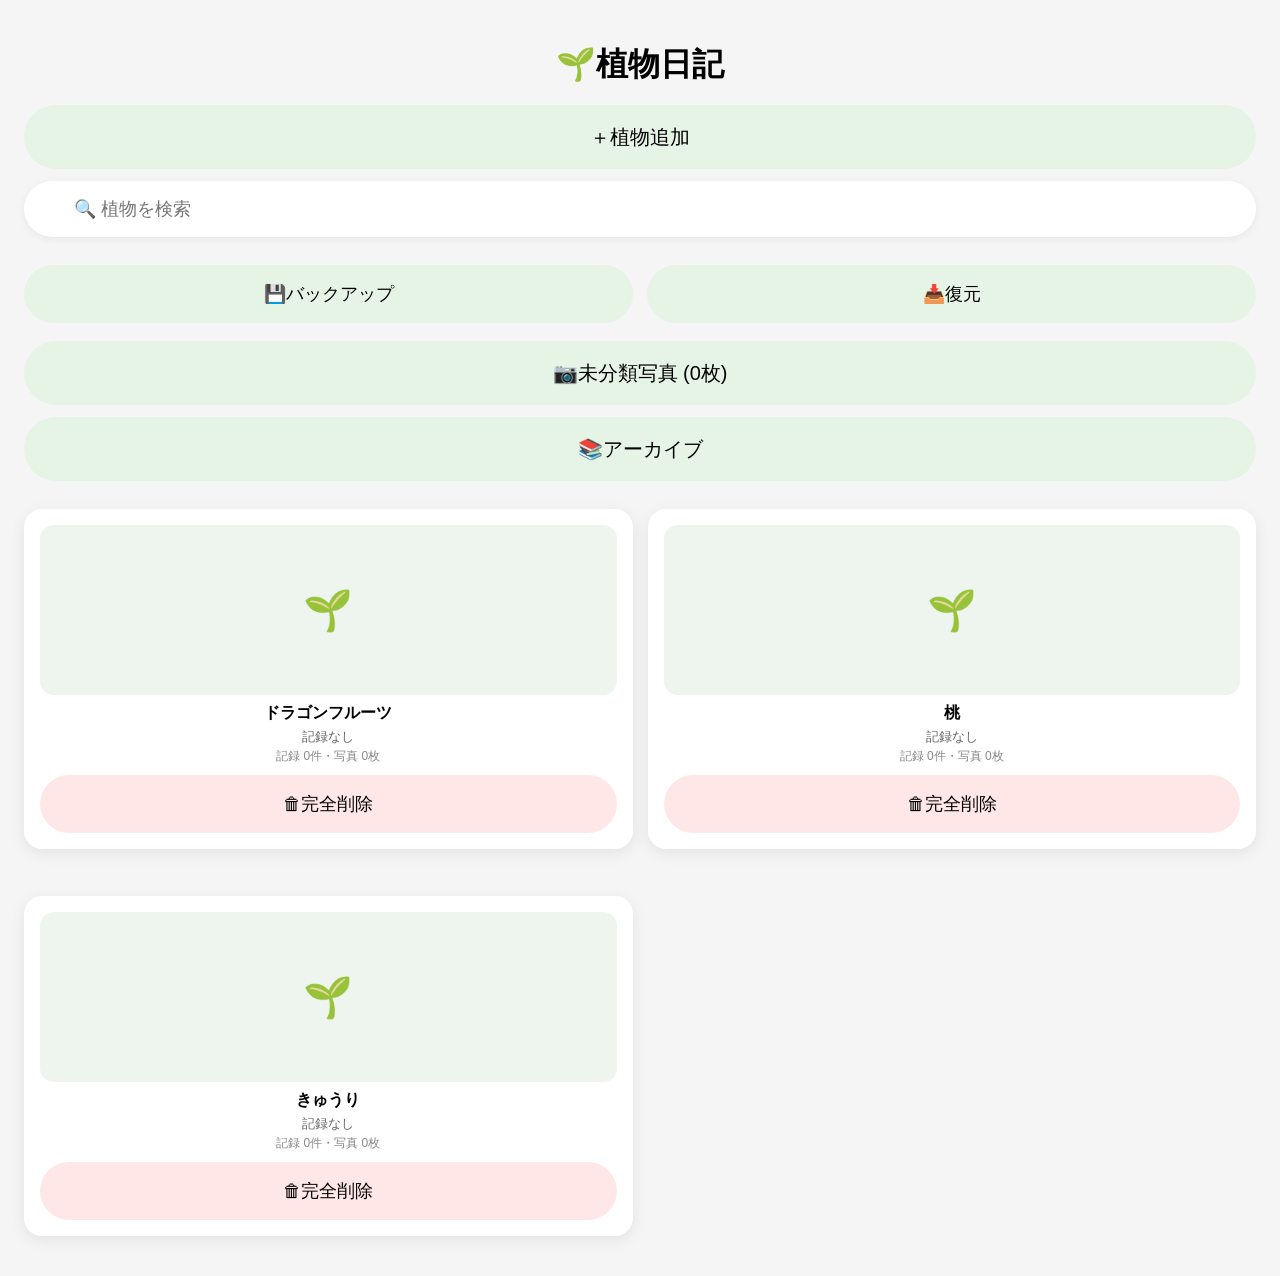
<file: index.html>
<!DOCTYPE html>
<html lang="ja">
<head>
    <meta charset="UTF-8">
    <meta name="viewport" content="width=device-width, initial-scale=1.0">
    <title>植物日記</title>
    <link rel="stylesheet" href="style.css?v=13">
</head>
<body>

    <h1>🌱植物日記</h1>

    <button id="addPlantBtn" class="main-add-btn">
        ＋植物追加
    </button>

    <div class="search-wrapper">
        <input
            id="plantSearchInput"
            class="plant-search"
            type="search"
            placeholder="🔍 植物を検索"
        />
    </div>

    <div class="backup-actions">
        <button id="exportBackupBtn">💾バックアップ</button>
        <button id="importBackupBtn">📥復元</button>
    </div>

<a href="unclassified.html" class="archive-link">
    <button id="unclassifiedBtn">
        📷未分類写真
    </button>
</a>

    <a href="archive.html" class="archive-link">
        <button>
            📚アーカイブ
        </button>
    </a>

    <div id="plants"></div>

    <script src="app.js?v=5"></script>

</body>
</html>
</file>
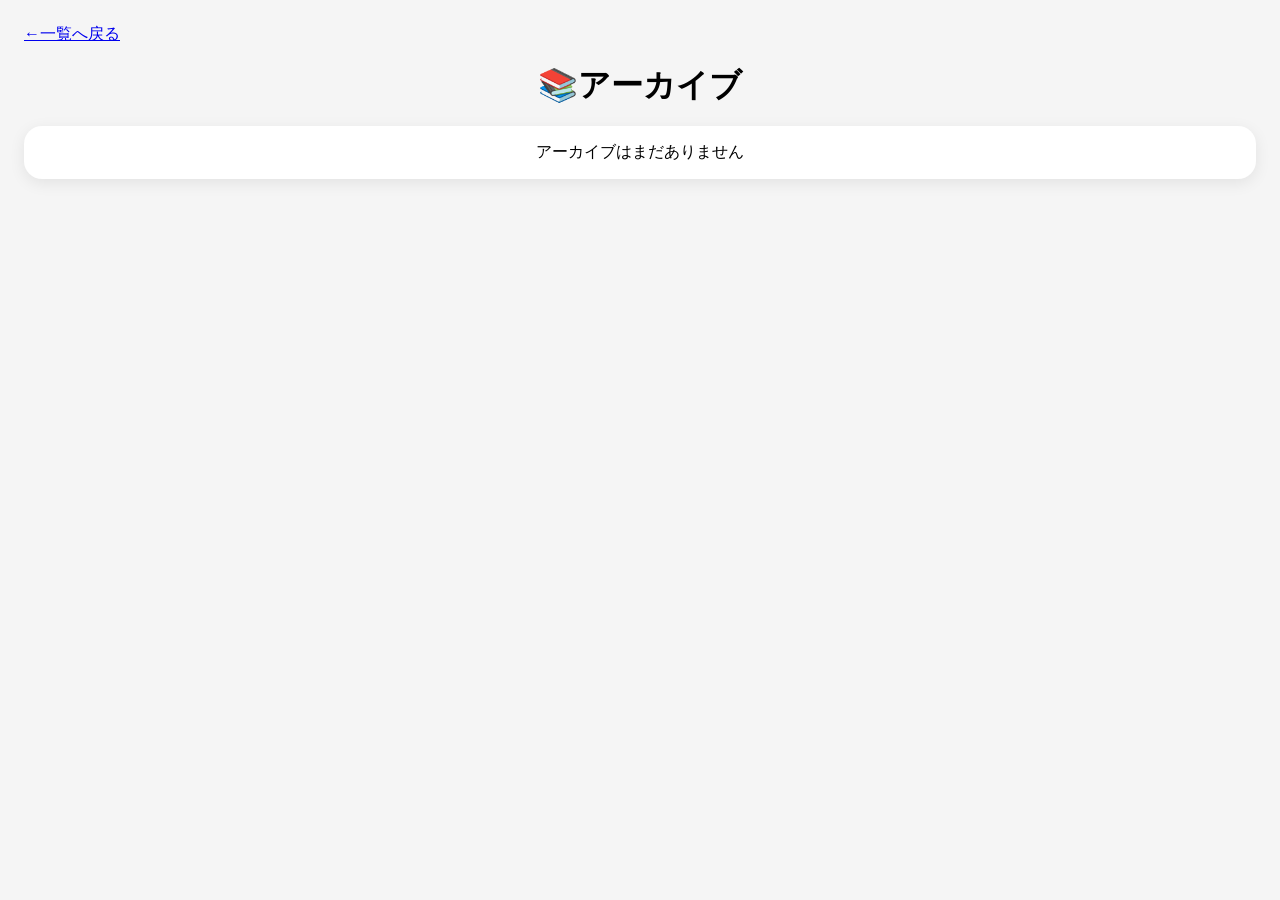
<file: archive-year.html>
<!DOCTYPE html>
<html lang="ja">
<head>
    <meta charset="UTF-8">
    <meta name="viewport" content="width=device-width, initial-scale=1.0">
    <title>アーカイブ年別</title>
    <link rel="stylesheet" href="style.css?v=13>
</head>
<body>

<a href="archive.html">←アーカイブへ戻る</a>

<h1 id="yearTitle"></h1>

<div id="plants"></div>

<script>
const params = new URLSearchParams(window.location.search);
const year = Number(params.get("year"));

if (!year) {
    window.location.href = "archive.html";
}

document.getElementById("yearTitle").textContent = year + "年";

const plantsContainer = document.getElementById("plants");
let plants = JSON.parse(localStorage.getItem("plants")) || [];

const DB_NAME = "plantPhotoDB";
const DB_VERSION = 1;
const PHOTO_STORE = "photos";

function openPhotoDB() {
    return new Promise((resolve, reject) => {
        const request = indexedDB.open(DB_NAME, DB_VERSION);

        request.onupgradeneeded = () => {
            const db = request.result;

            if (!db.objectStoreNames.contains(PHOTO_STORE)) {
                db.createObjectStore(PHOTO_STORE, {
                    keyPath: "id"
                });
            }
        };

        request.onsuccess = () => {
            resolve(request.result);
        };

        request.onerror = () => {
            reject(request.error);
        };
    });
}

async function getPhotoFromDB(id) {
    const db = await openPhotoDB();

    return new Promise((resolve, reject) => {
        const transaction = db.transaction(PHOTO_STORE, "readonly");
        const store = transaction.objectStore(PHOTO_STORE);
        const request = store.get(id);

        request.onsuccess = () => {
            resolve(request.result ? request.result.src : "");
        };

        request.onerror = () => {
            reject(request.error);
        };
    });
}

async function deletePhotoFromDB(id) {
    const db = await openPhotoDB();

    return new Promise((resolve, reject) => {
        const transaction = db.transaction(PHOTO_STORE, "readwrite");
        const store = transaction.objectStore(PHOTO_STORE);

        store.delete(id);

        transaction.oncomplete = () => resolve();
        transaction.onerror = () => reject(transaction.error);
    });
}

function getPhotoSrc(photo) {
    if (typeof photo === "string") {
        return photo;
    }

    if (photo.src) {
        return photo.src;
    }

    return "";
}

async function getLatestPhotoAndDate(plant) {
    const records =
        JSON.parse(localStorage.getItem("records_" + plant.name)) || [];

    const sortedRecordsByDate = [...records].sort((a, b) => {
        return new Date(b.date) - new Date(a.date);
    });

    let latestPhoto = null;

    for (const record of sortedRecordsByDate) {
        if (record.photos && record.photos.length > 0) {
            const lastPhoto = record.photos[record.photos.length - 1];

            latestPhoto = getPhotoSrc(lastPhoto);

            if (!latestPhoto && lastPhoto.id) {
                latestPhoto = await getPhotoFromDB(lastPhoto.id);
            }

            break;
        }
    }

    const latestDate =
        sortedRecordsByDate.length > 0
            ? sortedRecordsByDate[0].date
            : "記録なし";

    return {
        latestPhoto,
        latestDate
    };
}

async function renderArchivedPlants() {
    const archivedPlants = plants.filter(plant => {
        const plantYear = new Date(plant.startDate).getFullYear();
        return plant.archived && plantYear === year;
    });

    plantsContainer.innerHTML = "";

    if (archivedPlants.length === 0) {
        plantsContainer.innerHTML =
            "<div class='plant-card'>この年のアーカイブはありません</div>";
        return;
    }

    for (const plant of archivedPlants) {
        const card = document.createElement("div");
        card.className = "plant-card";

        const { latestPhoto, latestDate } =
            await getLatestPhotoAndDate(plant);

        let displayPhoto = "";

if (plant.coverPhotoId) {
    displayPhoto = await getPhotoFromDB(plant.coverPhotoId);
}

if (!displayPhoto && plant.coverPhoto) {
    displayPhoto = plant.coverPhoto;
}

if (!displayPhoto) {
    displayPhoto = latestPhoto;
}

        card.innerHTML = `
            ${
                displayPhoto
                    ? `<img src="${displayPhoto}" class="plant-thumb">`
                    : `<div class="plant-thumb placeholder">🌱</div>`
            }
            <div class="plant-name">${plant.name}</div>
            <div class="plant-updated">${latestDate}</div>
            <button class="deletePlantBtn">🗑完全削除</button>
        `;

        card.style.cursor = "pointer";

        card.querySelector(".deletePlantBtn").addEventListener(
            "click",
            async (event) => {
                event.stopPropagation();

                if (
                    !confirm(
                        plant.name +
                        " を完全削除しますか？\n写真も記録も全部消えます。"
                    )
                ) {
                    return;
                }

                const records =
                    JSON.parse(
                        localStorage.getItem(
                            "records_" + plant.name
                        )
                    ) || [];

                for (const record of records) {
                    if (!record.photos) continue;

                    for (const photo of record.photos) {
                        if (photo.id) {
                            await deletePhotoFromDB(photo.id);
                        }
                    }
                }

                localStorage.removeItem(
                    "records_" + plant.name
                );

                plants = plants.filter(
                    p => p.name !== plant.name
                );

                localStorage.setItem(
                    "plants",
                    JSON.stringify(plants)
                );

                alert("完全削除しました");

                renderArchivedPlants();
            }
        );

        card.addEventListener("click", () => {
            window.location.href =
                "plant.html?name=" +
                encodeURIComponent(plant.name);
        });

        plantsContainer.appendChild(card);
    }
}

renderArchivedPlants();

</script>

</body>
</html>
</file>
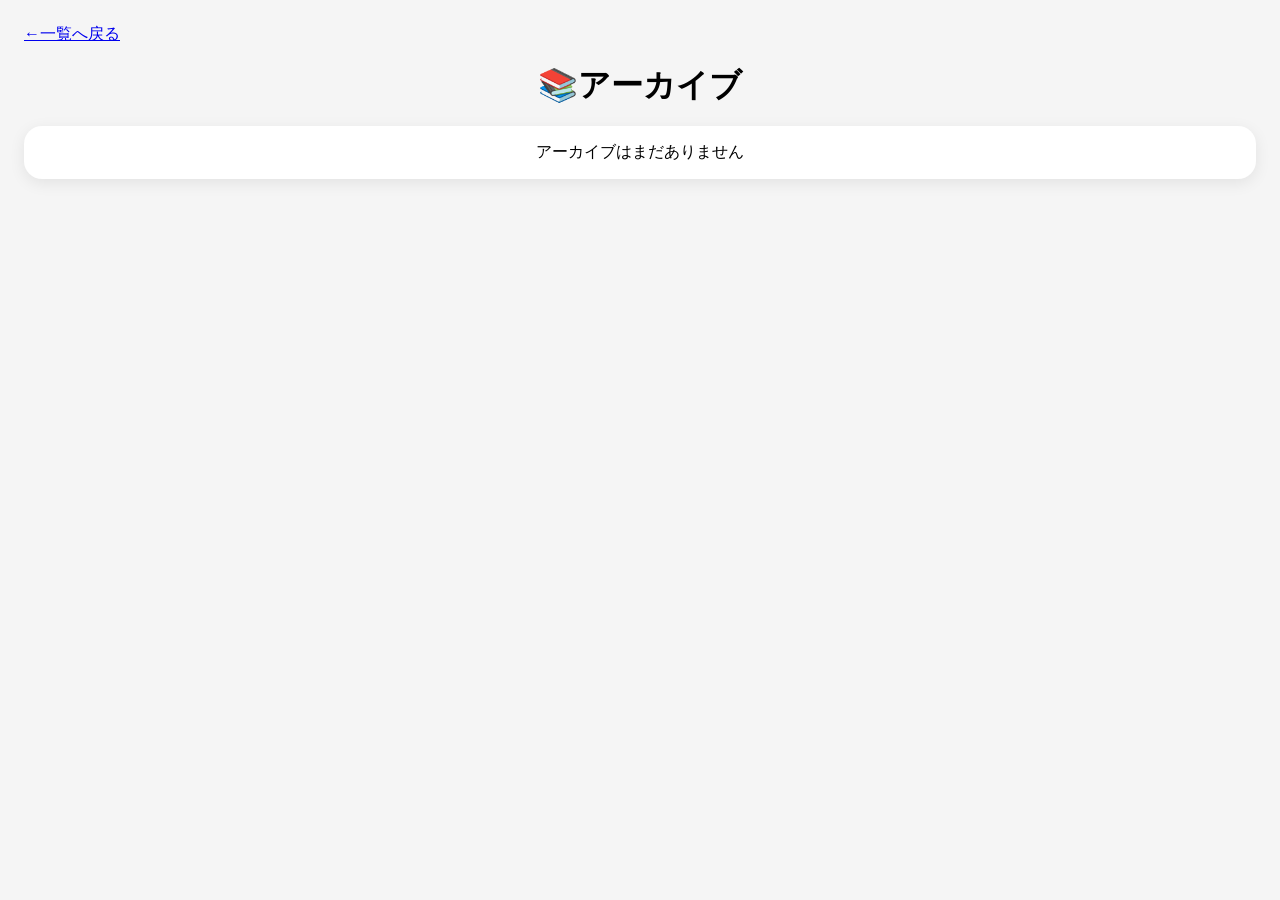
<file: archive.html>
<!DOCTYPE html>
<html lang="ja">
<head>
    <meta charset="UTF-8">
    <meta name="viewport" content="width=device-width, initial-scale=1.0">
    <title>アーカイブ</title>
    <link rel="stylesheet" href="style.css?v=13">
</head>
<body>

<a href="index.html">←一覧へ戻る</a>

<h1>📚アーカイブ</h1>

<div id="archiveYears"></div>

<script>
const archiveYears = document.getElementById("archiveYears");

const plants = JSON.parse(localStorage.getItem("plants")) || [];

const archivedPlants = plants.filter(plant => plant.archived);

const years = [
    ...new Set(
        archivedPlants.map(plant => {
            const date = new Date(plant.startDate);
            return date.getFullYear();
        })
    )
].sort((a, b) => b - a);

if (years.length === 0) {
    archiveYears.innerHTML =
        "<div class='plant-card'>アーカイブはまだありません</div>";
} else {
    years.forEach(year => {
        const card = document.createElement("div");
        card.className = "plant-card";
        card.textContent = year + "年";
        card.style.cursor = "pointer";

        card.addEventListener("click", () => {
            window.location.href =
                "archive-year.html?year=" + year;
        });

        archiveYears.appendChild(card);
    });
}
</script>

</body>
</html>
</file>
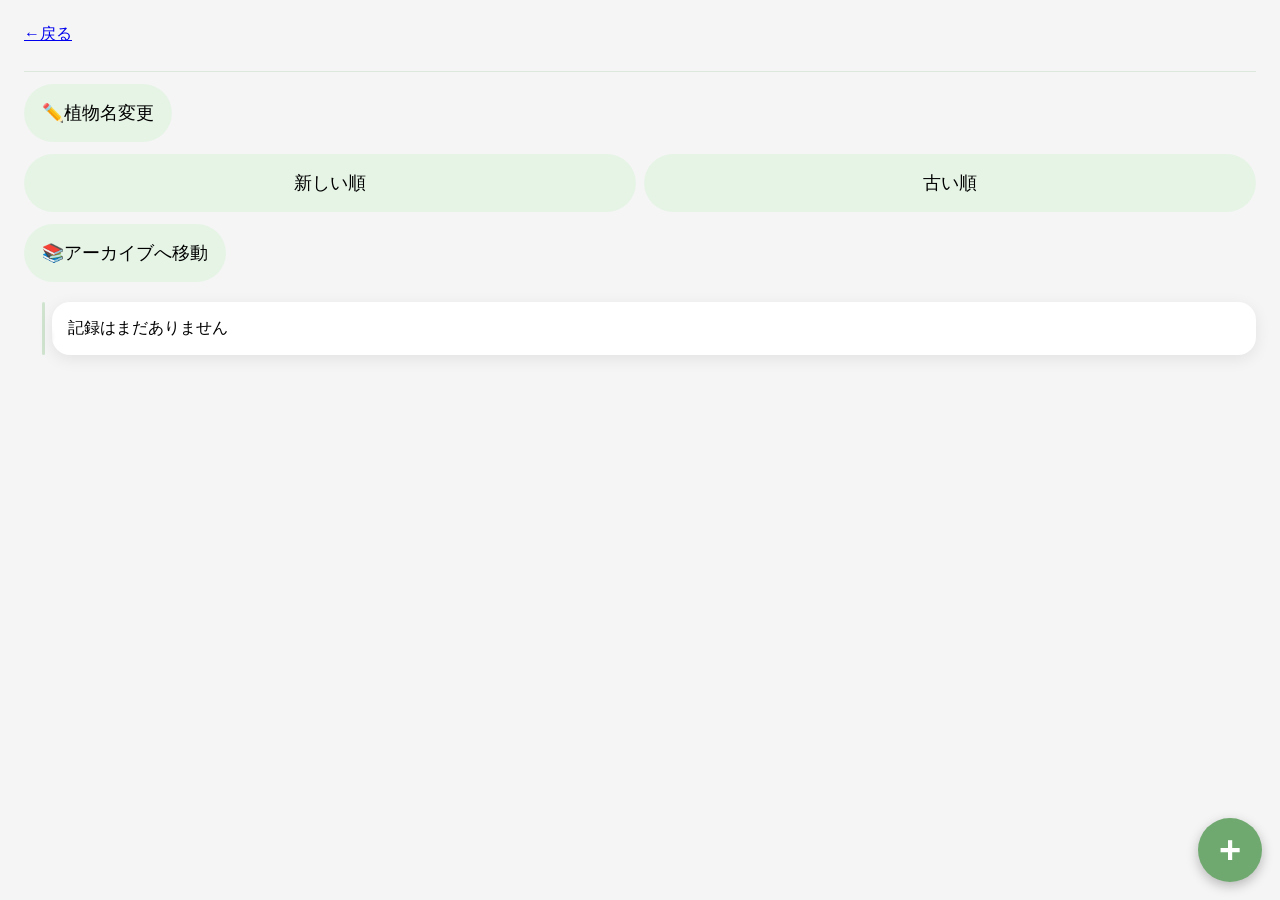
<file: plant.html>
<!DOCTYPE html>
<html lang="ja">
<head>
    <meta charset="UTF-8">
    <meta name="viewport" content="width=device-width, initial-scale=1.0">
    <title>植物ページ</title>
    <link rel="stylesheet" href="style.css?v=15">
</head>
<body>

<a href="javascript:history.back()">←戻る</a>

<h1 id="plantName"></h1>

<button id="renamePlantBtn">
    ✏️植物名変更
</button>

<button id="addRecordBtn">＋記録追加</button>

<div class="sort-box">
    <button id="newestBtn">新しい順</button>
    <button id="oldestBtn">古い順</button>
</div>

<button id="archivePlantBtn">📚アーカイブへ移動</button>

<button id="restorePlantBtn">
    🌱育成中へ戻す
</button>

<div id="records"></div>

<div id="photoModal" class="photo-modal">
    <div class="photo-modal-content">
        <button id="closeModalBtn" class="modal-close-btn">×</button>

        <img id="modalImage">

        <div class="modal-action-row">
            <button id="setCoverBtn">⭐ 表紙に設定</button>
            <button id="deletePhotoBtn">🗑 削除</button>
            <button id="moveToUnclassifiedBtn">↩ 未分類へ</button>
        </div>
    </div>
</div>


<script>
const params = new URLSearchParams(window.location.search);
const plantName = params.get("name");

document.getElementById("plantName").textContent = plantName;

const recordsContainer = document.getElementById("records");
const addRecordBtn = document.getElementById("addRecordBtn");
const archivePlantBtn = document.getElementById("archivePlantBtn");
const restorePlantBtn = document.getElementById("restorePlantBtn");
const newestBtn = document.getElementById("newestBtn");
const oldestBtn = document.getElementById("oldestBtn");
const photoModal = document.getElementById("photoModal");
const modalImage = document.getElementById("modalImage");
const closeModalBtn = document.getElementById("closeModalBtn");
const deletePhotoBtn = document.getElementById("deletePhotoBtn");

const moveToUnclassifiedBtn =
    document.getElementById("moveToUnclassifiedBtn");

const setCoverBtn =
    document.getElementById(
        "setCoverBtn"
    );

const renamePlantBtn =
    document.getElementById(
        "renamePlantBtn"
    );

let currentRecordIndex = null;
let currentPhotoIndex = null;

let sortOrder =
    localStorage.getItem("sortOrder_" + plantName) || "newest";

const plants =
    JSON.parse(
        localStorage.getItem("plants")
    ) || [];

const currentPlant =
    plants.find(
        plant =>
            plant.name === plantName
    );

if(currentPlant?.archived){

    archivePlantBtn.style.display =
        "none";

}else{

    restorePlantBtn.style.display =
        "none";

}

function getStorageKey() {
    return "records_" + plantName;
}

function loadRecords() {
    return JSON.parse(localStorage.getItem(getStorageKey())) || [];
}

function saveRecords(records) {
    localStorage.setItem(getStorageKey(), JSON.stringify(records));
}

function getPhotoSrc(photo) {
    if (typeof photo === "string") {
        return photo;
    }

    if (photo.src) {
        return photo.src;
    }

    return "";
}

function getPhotoDate(photo, fallbackDate) {
    return typeof photo === "string" ? fallbackDate : photo.date || fallbackDate;
}

const DB_NAME = "plantPhotoDB";
const DB_VERSION = 1;
const PHOTO_STORE = "photos";

function openPhotoDB() {
    return new Promise((resolve, reject) => {
        const request = indexedDB.open(DB_NAME, DB_VERSION);

        request.onupgradeneeded = () => {
            const db = request.result;

            if (!db.objectStoreNames.contains(PHOTO_STORE)) {
                db.createObjectStore(PHOTO_STORE, {
                    keyPath: "id"
                });
            }
        };

        request.onsuccess = () => {
            resolve(request.result);
        };

        request.onerror = () => {
            reject(request.error);
        };
    });
}

async function savePhotoToDB(src) {
    const db = await openPhotoDB();

    const photo = {
        id: Date.now().toString() + Math.random().toString(16).slice(2),
        src: src
    };

    return new Promise((resolve, reject) => {
        const transaction = db.transaction(PHOTO_STORE, "readwrite");
        const store = transaction.objectStore(PHOTO_STORE);

        store.add(photo);

        transaction.oncomplete = () => {
            resolve(photo.id);
        };

        transaction.onerror = () => {
            reject(transaction.error);
        };
    });
}

async function getPhotoFromDB(id) {
    const db = await openPhotoDB();

    return new Promise((resolve, reject) => {
        const transaction = db.transaction(PHOTO_STORE, "readonly");
        const store = transaction.objectStore(PHOTO_STORE);
        const request = store.get(id);

        request.onsuccess = () => {
            resolve(request.result ? request.result.src : "");
        };

        request.onerror = () => {
            reject(request.error);
        };
    });
}

async function deletePhotoFromDB(id) {
    const db = await openPhotoDB();

    return new Promise((resolve, reject) => {
        const transaction = db.transaction(PHOTO_STORE, "readwrite");
        const store = transaction.objectStore(PHOTO_STORE);

        store.delete(id);

        transaction.oncomplete = () => {
            resolve();
        };

        transaction.onerror = () => {
            reject(transaction.error);
        };
    });
}

function compressImage(file, maxWidth = 700, quality = 0.45) {
    return new Promise((resolve) => {
        const reader = new FileReader();

        reader.onload = () => {
            const img = new Image();

            img.onload = () => {
                const canvas = document.createElement("canvas");

                let width = img.width;
                let height = img.height;

                if (width > maxWidth) {
                    height = Math.round(height * maxWidth / width);
                    width = maxWidth;
                }

                canvas.width = width;
                canvas.height = height;

                const ctx = canvas.getContext("2d");

                ctx.drawImage(img, 0, 0, width, height);

                const compressedDataUrl =
                    canvas.toDataURL("image/jpeg", quality);

                resolve(compressedDataUrl);
            };

            img.src = reader.result;
        };

        reader.readAsDataURL(file);
    });
}

function renderRecords() {

    const records = loadRecords();
    const oldestDate = [...records]
    .sort((a, b) => new Date(a.date) - new Date(b.date))[0]?.date;

const displayRecords = [...records].sort((a, b) => {

    const dateA = new Date(a.date);
    const dateB = new Date(b.date);

    if (sortOrder === "newest") {
        return dateB - dateA;
    } else {
        return dateA - dateB;
    }

});

    recordsContainer.innerHTML = "";

    if (records.length === 0) {
        recordsContainer.innerHTML =
            "<div class='plant-card'>記録はまだありません</div>";
        return;
    }

   displayRecords.forEach((record) => {
   const growDay = oldestDate
       ? Math.floor(
           (new Date(record.date) - new Date(oldestDate))
           / (1000 * 60 * 60 * 24)
         ) + 1
       : 1;


    const recordIndex = records.indexOf(record);
        const card = document.createElement("div");
        card.className = "plant-card";

        if (!record.photos) {
            record.photos = record.photo ? [record.photo] : [];
        }

        const imagesHtml = record.photos
            .map((photo, photoIndex) => `
                <img 
                    src="${getPhotoSrc(photo) || 'data:image/svg+xml,%3Csvg xmlns=%22http://www.w3.org/2000/svg%22 width=%22200%22 height=%22150%22%3E%3Crect width=%22200%22 height=%22150%22 fill=%22%23eef5ee%22/%3E%3Ctext x=%2250%25%22 y=%2250%25%22 text-anchor=%22middle%22 dominant-baseline=%22middle%22 font-size=%2220%22%3E🌱%3C/text%3E%3C/svg%3E'}"
data-photo-id="${photo.id || ''}"
                    class="record-photo"
                    data-record-index="${recordIndex}"
                    data-photo-index="${photoIndex}"
                >
            `)
            .join("");

        card.innerHTML = `
    <div class="record-header">
        <div class="record-date">
            ${record.date}
        </div>

        <div class="grow-day">
            ${growDay}日目
        </div>
    </div>
            <br><br>
            <div class="photo-row">
                ${imagesHtml}
            </div>
            <br>
            
            ${record.fertilizer
                ? `<div class="record-info">💩 ${record.fertilizer}</div>`
                : ""}

            ${record.pesticide
                ? `<div class="record-info">🧪 ${record.pesticide}</div>`
                : ""}

<div class="record-memo">
    ${record.memo}
</div>
            <br><br>
            <div class="record-actions">
    <button class="photoBtn">📷追加</button>
    <button class="editBtn">✏️編集</button>
    <button class="deleteBtn">🗑削除</button>
</div>
        `;

        card.querySelectorAll(".record-photo").forEach(img => {
            img.addEventListener("click", () => {
                currentRecordIndex = Number(img.dataset.recordIndex);
                currentPhotoIndex = Number(img.dataset.photoIndex);

                modalImage.src = img.src;
                photoModal.style.display = "flex";
            });
        });

        card.querySelector(".photoBtn").addEventListener("click", () => {
            selectPhotos(recordIndex);
        });

        card.querySelector(".editBtn").addEventListener("click", () => {
    const newDate = prompt("日付を編集してください", record.date);

    if (newDate === null) return;

    const newMemo = prompt("メモを編集してください", record.memo);

    if (newMemo === null) return;

    records[recordIndex].date = newDate;
    records[recordIndex].memo = newMemo;

    saveRecords(records);
    renderRecords();
});

        card.querySelector(".deleteBtn").addEventListener("click", () => {
            if (!confirm("削除しますか？")) return;

            records.splice(recordIndex, 1);
            saveRecords(records);
            renderRecords();
        });

card.querySelectorAll(".record-photo").forEach(async img => {
    const photoId = img.dataset.photoId;

    if (photoId) {
        const src = await getPhotoFromDB(photoId);
        img.src = src;
    }
});

        recordsContainer.appendChild(card);
    });

    saveRecords(records);
}

function selectPhotos(recordIndex) {
    const input = document.createElement("input");
    input.type = "file";
    input.accept = "image/*";
    input.multiple = true;

    input.addEventListener("change", async () => {
        const files = Array.from(input.files);

        if (files.length === 0) return;

        const records = loadRecords();

        if (!records[recordIndex].photos) {
            records[recordIndex].photos = [];
        }

        for (const file of files) {
            const compressedPhoto = await compressImage(file);
            const photoId = await savePhotoToDB(compressedPhoto);

            records[recordIndex].photos.push({
                id: photoId,
                date: records[recordIndex].date
            });
        }

        saveRecords(records);
        renderRecords();

        alert("写真を追加しました！");
    });

    input.click();
}

addRecordBtn.addEventListener("click", () => {
    const memo = prompt("メモを入力してください");
const fertilizer =
    prompt(
        "肥料を入力してください\n例：液肥、有機肥料"
    ) || "";

const pesticide =
    prompt(
        "農薬を入力してください\n例：殺虫"
    ) || "";
    if (memo === null) return;

    const records = loadRecords();

    const today = new Date().toLocaleDateString("ja-JP");

const recordDate =
    prompt(
        "日付を入力してください",
        today
    );

if (recordDate === null) return;

records.unshift({
    date: recordDate,
    memo: memo,
    fertilizer: fertilizer,
    pesticide: pesticide,
    photos: []
});

    saveRecords(records);
    renderRecords();
});

closeModalBtn.addEventListener("click", () => {
    photoModal.style.display = "none";
});

setCoverBtn.addEventListener("click", async () => {
    const records = loadRecords();

    const selectedPhoto =
        records[currentRecordIndex].photos[currentPhotoIndex];

    let selectedPhotoSrc = getPhotoSrc(selectedPhoto);

    if (!selectedPhotoSrc && selectedPhoto.id) {
        selectedPhotoSrc = await getPhotoFromDB(selectedPhoto.id);
    }

    const plants =
        JSON.parse(localStorage.getItem("plants")) || [];

    const targetPlant =
        plants.find(plant => plant.name === plantName);

    if (!targetPlant) return;

    targetPlant.coverPhoto = selectedPhotoSrc;

    localStorage.setItem("plants", JSON.stringify(plants));

    alert("表紙写真を設定しました⭐");
});

moveToUnclassifiedBtn.addEventListener("click", async () => {
    if (!confirm("この写真を未分類写真に戻しますか？")) return;

    const records = loadRecords();

    const movedPhoto =
        records[currentRecordIndex].photos[currentPhotoIndex];

    let unclassifiedPhotos =
        JSON.parse(localStorage.getItem("unclassifiedPhotos")) || [];

    unclassifiedPhotos.push(movedPhoto);

    localStorage.setItem(
        "unclassifiedPhotos",
        JSON.stringify(unclassifiedPhotos)
    );

    records[currentRecordIndex].photos.splice(currentPhotoIndex, 1);

    saveRecords(records);

    photoModal.style.display = "none";

    renderRecords();

    alert("未分類写真に戻しました");
});

deletePhotoBtn.addEventListener("click", async () => {
    if (!confirm("この写真を削除しますか？")) return;

    const records = loadRecords();

    const deletedPhoto =
        records[currentRecordIndex].photos[currentPhotoIndex];

    if (deletedPhoto.id) {
        await deletePhotoFromDB(deletedPhoto.id);
    }

    records[currentRecordIndex].photos.splice(currentPhotoIndex, 1);

    saveRecords(records);

    photoModal.style.display = "none";

    renderRecords();
});

archivePlantBtn.addEventListener("click", () => {
    if (!confirm("この植物をアーカイブへ移動しますか？")) return;

    const plants = JSON.parse(localStorage.getItem("plants")) || [];

    const targetPlant = plants.find(plant => plant.name === plantName);

    if (!targetPlant) {
        alert("植物データが見つかりません");
        return;
    }

    targetPlant.archived = true;

    localStorage.setItem("plants", JSON.stringify(plants));

    alert("アーカイブへ移動しました");

    window.location.href = "index.html";
});

restorePlantBtn.addEventListener(
    "click",
    () => {

        if(
            !confirm(
                "育成中へ戻しますか？"
            )
        ) return;

        const plants =
            JSON.parse(
                localStorage.getItem(
                    "plants"
                )
            ) || [];

        const targetPlant =
            plants.find(
                plant =>
                    plant.name === plantName
            );

        if(!targetPlant) return;

        targetPlant.archived =
            false;

        localStorage.setItem(
            "plants",
            JSON.stringify(plants)
        );

        alert(
            "育成中へ戻しました"
        );

        window.location.href =
            "index.html";

    }
);

renamePlantBtn.addEventListener(
    "click",
    () => {

        const newName =
            prompt(
                "新しい植物名を入力してください",
                plantName
            );

        if (
            !newName ||
            newName === plantName
        ) {
            return;
        }

        const plants =
            JSON.parse(
                localStorage.getItem(
                    "plants"
                )
            ) || [];

        const targetPlant =
            plants.find(
                plant =>
                    plant.name === plantName
            );

        if (!targetPlant) {
            return;
        }

        const oldRecords =
            localStorage.getItem(
                "records_" + plantName
            );

        targetPlant.name =
            newName;

        localStorage.setItem(
            "plants",
            JSON.stringify(plants)
        );

        if (oldRecords) {

            localStorage.setItem(
                "records_" + newName,
                oldRecords
            );

            localStorage.removeItem(
                "records_" + plantName
            );

        }

        alert(
            "植物名を変更しました"
        );

        window.location.href =
            "plant.html?name=" +
            encodeURIComponent(
                newName
            );

    }
);

newestBtn.addEventListener("click", () => {
    sortOrder = "newest";
    localStorage.setItem("sortOrder_" + plantName, sortOrder);
    renderRecords();
});

oldestBtn.addEventListener("click", () => {
    sortOrder = "oldest";
    localStorage.setItem("sortOrder_" + plantName, sortOrder);
    renderRecords();
});

renderRecords();
</script>

</body>
</html>
</file>
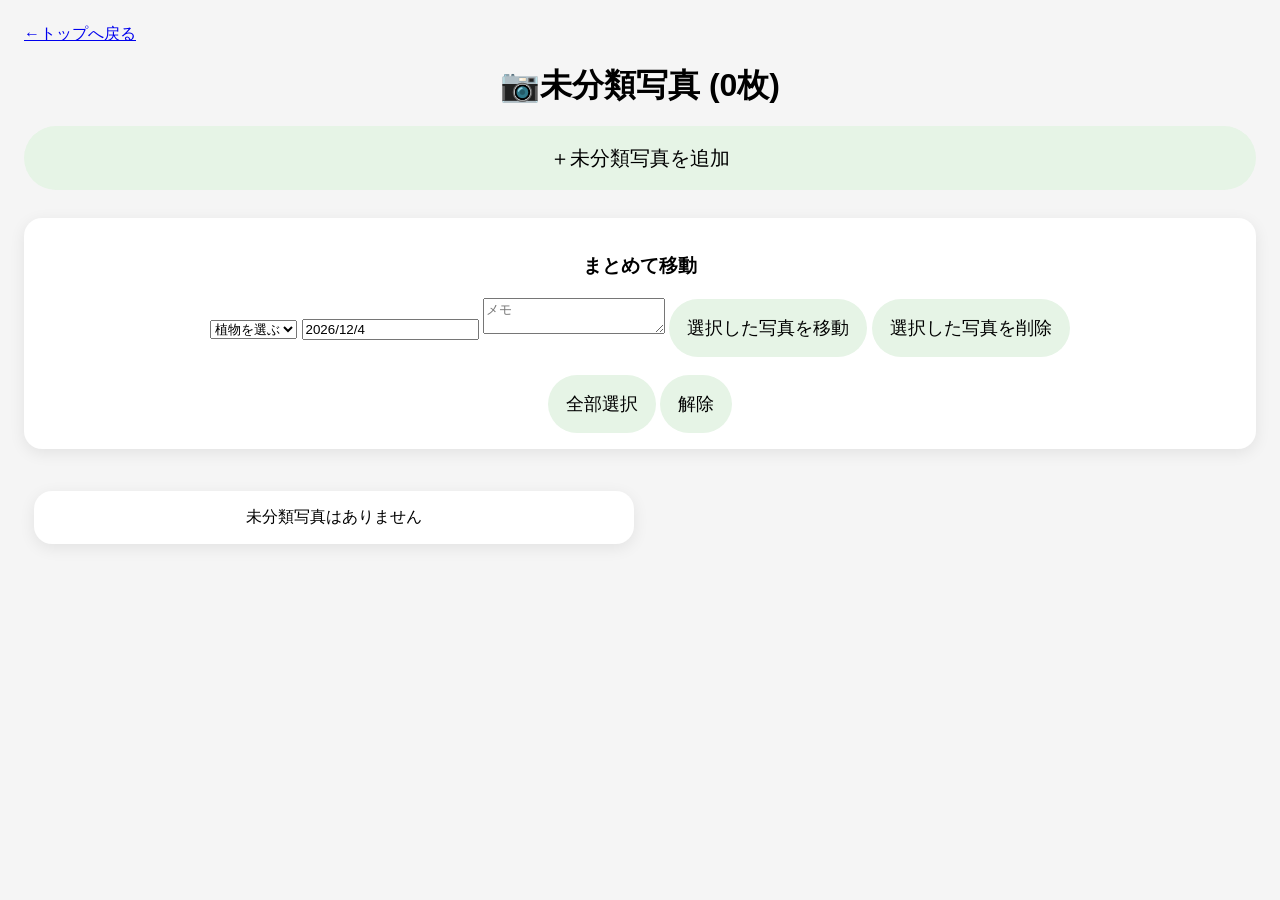
<file: unclassified.html>
<!DOCTYPE html>
<html lang="ja">
<head>
<meta charset="UTF-8">
<meta name="viewport" content="width=device-width, initial-scale=1.0">
<title>未分類写真</title>
<link rel="stylesheet" href="style.css?v=13">
</head>
<body>

<a href="index.html">←トップへ戻る</a>

<h1 id="pageTitle">📷未分類写真</h1>

<button id="addUnclassifiedBtn" class="main-add-btn">
    ＋未分類写真を追加
</button>

<div class="plant-card">
    <h3>まとめて移動</h3>

    <select id="bulkPlantSelect">
        <option value="">植物を選ぶ</option>
    </select>

    <input id="bulkDateInput" type="text">

    <textarea id="bulkMemoInput" placeholder="メモ"></textarea>

    <button id="bulkMoveBtn">
        選択した写真を移動
    </button>

    <button id="bulkDeleteBtn">
        選択した写真を削除
    </button>

    <br><br>

    <button id="selectAllBtn">全部選択</button>
    <button id="clearSelectBtn">解除</button>
</div>

<div id="unclassifiedPhotos" class="photo-grid"></div>

<div id="photoModal" class="photo-modal">
    <button id="closeModalBtn">閉じる</button>
    <img id="modalImage">
</div>

<script>
const addUnclassifiedBtn = document.getElementById("addUnclassifiedBtn");
const unclassifiedPhotosContainer = document.getElementById("unclassifiedPhotos");

const pageTitle =
    document.getElementById("pageTitle");

const bulkPlantSelect = document.getElementById("bulkPlantSelect");
const bulkDateInput = document.getElementById("bulkDateInput");
const bulkMemoInput = document.getElementById("bulkMemoInput");
const bulkMoveBtn = document.getElementById("bulkMoveBtn");
const bulkDeleteBtn = document.getElementById("bulkDeleteBtn");
const selectAllBtn = document.getElementById("selectAllBtn");
const clearSelectBtn = document.getElementById("clearSelectBtn");

const photoModal = document.getElementById("photoModal");
const modalImage = document.getElementById("modalImage");
const closeModalBtn = document.getElementById("closeModalBtn");

const DB_NAME = "plantPhotoDB";
const DB_VERSION = 1;
const PHOTO_STORE = "photos";
const UNCLASSIFIED_KEY = "unclassifiedPhotos";

function openPhotoDB() {
    return new Promise((resolve, reject) => {
        const request = indexedDB.open(DB_NAME, DB_VERSION);

        request.onupgradeneeded = () => {
            const db = request.result;
            if (!db.objectStoreNames.contains(PHOTO_STORE)) {
                db.createObjectStore(PHOTO_STORE, { keyPath: "id" });
            }
        };

        request.onsuccess = () => resolve(request.result);
        request.onerror = () => reject(request.error);
    });
}

async function savePhotoToDB(src) {
    const db = await openPhotoDB();

    const photo = {
        id: Date.now().toString() + Math.random().toString(16).slice(2),
        src: src
    };

    return new Promise((resolve, reject) => {
        const transaction = db.transaction(PHOTO_STORE, "readwrite");
        const store = transaction.objectStore(PHOTO_STORE);

        store.add(photo);

        transaction.oncomplete = () => resolve(photo.id);
        transaction.onerror = () => reject(transaction.error);
    });
}

async function getPhotoFromDB(id) {
    const db = await openPhotoDB();

    return new Promise((resolve, reject) => {
        const transaction = db.transaction(PHOTO_STORE, "readonly");
        const store = transaction.objectStore(PHOTO_STORE);
        const request = store.get(id);

        request.onsuccess = () => resolve(request.result ? request.result.src : "");
        request.onerror = () => reject(request.error);
    });
}

async function deletePhotoFromDB(id) {
    const db = await openPhotoDB();

    return new Promise((resolve, reject) => {
        const transaction = db.transaction(PHOTO_STORE, "readwrite");
        const store = transaction.objectStore(PHOTO_STORE);

        store.delete(id);

        transaction.oncomplete = () => resolve();
        transaction.onerror = () => reject(transaction.error);
    });
}

function compressImage(file, maxWidth = 700, quality = 0.45) {
    return new Promise((resolve) => {
        const reader = new FileReader();

        reader.onload = () => {
            const img = new Image();

            img.onload = () => {
                const canvas = document.createElement("canvas");

                let width = img.width;
                let height = img.height;

                if (width > maxWidth) {
                    height = Math.round(height * maxWidth / width);
                    width = maxWidth;
                }

                canvas.width = width;
                canvas.height = height;

                const ctx = canvas.getContext("2d");
                ctx.drawImage(img, 0, 0, width, height);

                resolve(canvas.toDataURL("image/jpeg", quality));
            };

            img.src = reader.result;
        };

        reader.readAsDataURL(file);
    });
}

function loadUnclassifiedPhotos() {
    return JSON.parse(localStorage.getItem(UNCLASSIFIED_KEY)) || [];
}

function saveUnclassifiedPhotos(photos) {
    localStorage.setItem(UNCLASSIFIED_KEY, JSON.stringify(photos));
}

function getTodayString() {
    return new Date().toLocaleDateString("ja-JP");
}

function loadPlants() {
    return JSON.parse(localStorage.getItem("plants")) || [];
}

function renderPlantOptions() {
    const plants = loadPlants();

    const plantOptions = plants
        .filter(plant => !plant.archived)
        .map(plant => `<option value="${plant.name}">${plant.name}</option>`)
        .join("");

    bulkPlantSelect.innerHTML = `
        <option value="">植物を選ぶ</option>
        ${plantOptions}
    `;
}

async function renderUnclassifiedPhotos() {
    const photos = loadUnclassifiedPhotos();

pageTitle.textContent =
    `📷未分類写真 (${photos.length}枚)`;

    unclassifiedPhotosContainer.innerHTML = "";

    if (!bulkDateInput.value) {
        bulkDateInput.value = getTodayString();
    }

    if (photos.length === 0) {
        unclassifiedPhotosContainer.innerHTML =
            "<div class='plant-card'>未分類写真はありません</div>";
        return;
    }

    for (const photo of photos) {
        const item = document.createElement("div");
        item.className = "unclassified-item";
        item.dataset.photoId = photo.id;

        const src = await getPhotoFromDB(photo.id);

        item.innerHTML = `
            <div class="check-mark">✓</div>
            <img src="${src}" class="unclassified-thumb">
        `;

        item.addEventListener("click", () => {
    item.classList.toggle("selected");
});

item.addEventListener("dblclick", () => {
    modalImage.src = src;
    photoModal.style.display = "flex";
});

        unclassifiedPhotosContainer.appendChild(item);
    }
}

function getSelectedPhotoIds() {
    return Array.from(
        document.querySelectorAll(".unclassified-item.selected")
    ).map(item => item.dataset.photoId);
}

function movePhotosToPlant(photoIds, plantName, date, memo) {
    const recordsKey = "records_" + plantName;
    const records = JSON.parse(localStorage.getItem(recordsKey)) || [];

    let targetRecord = records.find(record => record.date === date);

    if (!targetRecord) {
        targetRecord = {
            date: date,
            memo: memo || "",
            fertilizer: "",
            pesticide: "",
            photos: []
        };

        records.unshift(targetRecord);
    } else {
        if (memo) {
            targetRecord.memo =
                targetRecord.memo
                    ? targetRecord.memo + "\n" + memo
                    : memo;
        }

        if (!targetRecord.photos) {
            targetRecord.photos = [];
        }
    }

    photoIds.forEach(photoId => {
        targetRecord.photos.push({
            id: photoId,
            date: date
        });
    });

    localStorage.setItem(recordsKey, JSON.stringify(records));

    const updatedPhotos =
        loadUnclassifiedPhotos().filter(photo => !photoIds.includes(photo.id));

    saveUnclassifiedPhotos(updatedPhotos);

    alert("選択した写真を移動しました！");
    renderUnclassifiedPhotos();
}

bulkMoveBtn.addEventListener("click", () => {
    const selectedPhotoIds = getSelectedPhotoIds();
    const selectedPlant = bulkPlantSelect.value;
    const selectedDate = bulkDateInput.value;
    const memo = bulkMemoInput.value;

    if (selectedPhotoIds.length === 0) {
        alert("写真を選んでください");
        return;
    }

    if (!selectedPlant) {
        alert("植物を選んでください");
        return;
    }

    if (!selectedDate) {
        alert("日付を入力してください");
        return;
    }

    movePhotosToPlant(
        selectedPhotoIds,
        selectedPlant,
        selectedDate,
        memo
    );

    bulkMemoInput.value = "";
});

bulkDeleteBtn.addEventListener("click", async () => {
    const selectedPhotoIds = getSelectedPhotoIds();

    if (selectedPhotoIds.length === 0) {
        alert("削除する写真を選んでください");
        return;
    }

    if (!confirm("選択した写真を削除しますか？")) return;

    for (const photoId of selectedPhotoIds) {
        await deletePhotoFromDB(photoId);
    }

    const updatedPhotos =
        loadUnclassifiedPhotos().filter(photo => !selectedPhotoIds.includes(photo.id));

    saveUnclassifiedPhotos(updatedPhotos);
    renderUnclassifiedPhotos();
});

selectAllBtn.addEventListener("click", () => {
    document.querySelectorAll(".unclassified-item").forEach(item => {
        item.classList.add("selected");
    });
});

closeModalBtn.addEventListener("click", () => {
    photoModal.style.display = "none";
});

photoModal.addEventListener("click", (event) => {
    if (event.target === photoModal) {
        photoModal.style.display = "none";
    }
});

clearSelectBtn.addEventListener("click", () => {
    document.querySelectorAll(".unclassified-item").forEach(item => {
        item.classList.remove("selected");
    });
});

addUnclassifiedBtn.addEventListener("click", () => {
    const input = document.createElement("input");
    input.type = "file";
    input.accept = "image/*";
    input.multiple = true;

    input.addEventListener("change", async () => {
        const files = Array.from(input.files);

        if (files.length === 0) return;

        const photos = loadUnclassifiedPhotos();

        for (const file of files) {
            const compressedPhoto = await compressImage(file);
            const photoId = await savePhotoToDB(compressedPhoto);

            photos.unshift({
                id: photoId,
                date: getTodayString(),
                createdAt: new Date().toISOString()
            });
        }

        saveUnclassifiedPhotos(photos);
        renderUnclassifiedPhotos();

        alert("未分類写真に追加しました！");
    });

    input.click();
});

renderPlantOptions();
renderUnclassifiedPhotos();
</script>

</body>
</html>
</file>
<file: style.css>
body {
    font-family: sans-serif;
    background: #f5f5f5;
    padding: 16px;
    box-sizing: border-box;
}

h1 {
    text-align: center;
    font-size: 32px;
    line-height: 1.2;
}

button {
    border: none;
    border-radius: 999px;
    padding: 12px;
    font-size: 16px;
    background: #e6f4e6;
}

.main-add-btn,
.archive-link button {
    width: 100%;
    font-size: 18px;
    margin-bottom: 12px;
}

.backup-actions {
    display: flex;
    gap: 12px;
    margin-bottom: 18px;
}

.backup-actions button {
    flex: 1;
    width: auto;
}

#plants {
    display: grid;
    grid-template-columns: 1fr 1fr;
    gap: 15px;
}

.plant-card {
    background: white;
    border-radius: 18px;
    padding: 16px;
    margin: 16px 0;
    text-align: center;
    box-shadow: 0 4px 16px rgba(0,0,0,0.08);
    overflow: hidden;
}

.plant-thumb {
    width: 100%;
    height: 170px;
    object-fit: cover;
    border-radius: 14px;
    display: block;
    margin-bottom: 8px;
    background: white;
}

.plant-thumb.placeholder {
    display: flex;
    align-items: center;
    justify-content: center;
    background: #eef5ee;
    font-size: 40px;
}

.plant-name {
    font-weight: bold;
    text-align: center;
}

.plant-updated {
    margin-top: 4px;
    font-size: 13px;
    color: #666;
    text-align: center;
}

.plant-count {
    margin-top: 2px;
    font-size: 12px;
    color: #888;
    text-align: center;
}

.deletePlantBtn {
    width: 100%;
    margin-top: 10px;
    background: #ffe7e7;
}

.sort-box {
    display: flex;
    gap: 8px;
    margin: 12px 0;
}

.sort-box button {
    flex: 1;
}

#plantName {
    position: sticky;
    top: 0;
    z-index: 100;
    background: #f5f5f5;
    padding: 14px 0 12px;
    margin: 0 0 12px;
    border-bottom: 1px solid #dbe8db;
    font-size: 26px;
}

#records {
    position: relative;
    margin-top: 20px;
}

#records::before {
    content: "";
    position: absolute;
    left: 18px;
    top: 0;
    bottom: 0;
    width: 3px;
    background: #cfe3cf;
    border-radius: 999px;
}

#records .plant-card {
    position: relative;
    margin-left: 28px;
    text-align: left;
}

#records .plant-card::before {
    content: "";
    position: absolute;
    left: -22px;
    top: 22px;
    width: 15px;
    height: 15px;
    background: #6fa96f;
    border: 3px solid white;
    border-radius: 50%;
    box-shadow: 0 2px 5px rgba(0,0,0,0.15);
}

.record-date {
    display: inline-block;
    background: #e6f4e6;
    color: #2f5f2f;
    padding: 6px 12px;
    border-radius: 999px;
    font-size: 16px;
    font-weight: bold;
    margin-bottom: 12px;
}

.photo-row {
    display: grid;
    grid-template-columns: 1fr 1fr;
    gap: 12px;
}

.record-photo {
    width: 100%;
    height: 140px;
    object-fit: cover;
    border-radius: 14px;
}

.record-info,
.record-memo {
    text-align: left;
    font-size: 15px;
    margin-top: 8px;
    white-space: pre-wrap;
}

.record-actions {
    display: grid;
    grid-template-columns: 1fr 1fr 1fr;
    gap: 6px;
    margin-top: 12px;
}

.record-actions button {
    padding: 10px 6px;
    font-size: 13px;
    border-radius: 10px;
}

#addRecordBtn {
    position: fixed;
    right: 18px;
    bottom: 18px;
    z-index: 200;
    width: 64px;
    height: 64px;
    border-radius: 50%;
    padding: 0;
    margin: 0;
    font-size: 0;
    background: #6fa96f;
    color: white;
    box-shadow: 0 4px 12px rgba(0,0,0,0.25);
}

#addRecordBtn::before {
    content: "+";
    font-size: 38px;
    line-height: 64px;
    font-weight: bold;
}

.photo-modal {
    display: none;
    position: fixed;
    inset: 0;
    background: rgba(0,0,0,0.85);
    z-index: 999;
    align-items: center;
    justify-content: center;
    flex-direction: column;
    gap: 15px;
    padding: 20px;
}

.photo-modal img {
    max-width: 90%;
    max-height: 70vh;
    border-radius: 12px;
}

.photo-modal button {
    width: 100%;
    max-width: 300px;
}

/* 全体ボタンを少し大きく見やすく */
button {
    min-height: 58px;
    font-size: 18px;
    padding: 14px 18px;
}

/* 植物追加・アーカイブ */
.main-add-btn,
.archive-link button {
    min-height: 64px;
    font-size: 20px;
}

/* バックアップ・復元 */
.backup-actions {
    display: grid;
    grid-template-columns: 1fr 1fr;
    gap: 14px;
    margin-bottom: 18px;
}

.backup-actions button {
    width: 100%;
    min-height: 58px;
    font-size: 18px;
}

/* 検索ボックス */
.plant-search {
    width: 100%;
    box-sizing: border-box;
    height: 56px;
    padding: 0 22px;
    margin: 0 0 14px;
    border: none;
    border-radius: 999px;
    font-size: 18px;
    background: white;
    box-shadow: 0 2px 8px rgba(0,0,0,0.06);
}

.search-wrapper {
    position: relative;
    margin-bottom: 14px;
}

.search-icon {
    position: absolute;
    left: 18px;
    top: 50%;
    transform: translateY(-50%);
    font-size: 20px;
    z-index: 1;
}

.plant-search {
    width: 100%;
    height: 56px;
    padding-left: 50px;
    border: none;
    border-radius: 999px;
    font-size: 18px;
    box-sizing: border-box;
}

.photo-grid {
    display: grid;
    grid-template-columns: repeat(2, 1fr);
    gap: 12px;
    padding: 10px;
}

.unclassified-item {
    position: relative;
    border-radius: 18px;
    overflow: hidden;
    background: #fff;
    box-shadow: 0 4px 12px rgba(0,0,0,0.08);
    border: 4px solid transparent;
}

.unclassified-thumb {
    width: 100%;
    aspect-ratio: 1 / 1;
    object-fit: contain;
    display: block;
    background: #fff;
}

.unclassified-item.selected {
    border-color: #7bcf8a;
}

.check-mark {
    display: none;
    position: absolute;
    top: 8px;
    right: 8px;
    background: #7bcf8a;
    color: white;
    width: 28px;
    height: 28px;
    border-radius: 50%;
    text-align: center;
    line-height: 28px;
    font-weight: bold;
    z-index: 2;
}

.unclassified-item.selected .check-mark {
    display: block;
}

.photo-modal {
    display: none;
    position: fixed;
    inset: 0;
    background: rgba(0,0,0,0.85);
    z-index: 9999;
    align-items: center;
    justify-content: center;
    flex-direction: column;
    padding: 20px;
}

.photo-modal img {
    max-width: 95vw;
    max-height: 80vh;
    object-fit: contain;
    border-radius: 16px;
}

.photo-modal button {
    margin-bottom: 16px;
    font-size: 18px;
}

.photo-modal {
    position: fixed;
    inset: 0;
    background: rgba(0, 0, 0, 0.78);
    display: none;
    align-items: center;
    justify-content: center;
    z-index: 9999;
    padding: 16px;
    box-sizing: border-box;
}

.photo-modal-content {
    position: relative;
    width: 100%;
    max-width: 820px;
    max-height: 94vh;
    background: rgba(20, 20, 20, 0.9);
    border-radius: 24px;
    padding: 56px 24px 24px;
    box-sizing: border-box;
    display: flex;
    flex-direction: column;
    align-items: center;
}

#modalImage {
    max-width: 100%;
    max-height: calc(94vh - 150px);
    object-fit: contain;
    border-radius: 16px;
}

.modal-close-btn {
    position: absolute;
    top: 16px;
    right: 16px;

    width: 52px;
    height: 52px;

    padding: 0 !important;
    min-height: 0 !important;

    border-radius: 50%;
    border: 2px solid rgba(255,255,255,0.8);

    background: rgba(0,0,0,0.65);

    color: white;
    font-size: 34px;
    font-weight: 300;

    display: flex;
    align-items: center;
    justify-content: center;

    cursor: pointer;
    z-index: 10000;
}

.modal-action-row {
    width: 100%;
    display: flex;
    gap: 10px;
    justify-content: center;
    margin-top: 18px;
}

.modal-action-row button {
    flex: 1;
    max-width: 220px;
    border: none;
    border-radius: 999px;
    padding: 14px 10px;
    background: #eef9ee;
    font-size: 16px;
    cursor: pointer;
}

@media (max-width: 600px) {
    .photo-modal {
        padding: 10px;
    }

    .photo-modal-content {
        max-height: 96vh;
        padding: 52px 10px 14px;
        border-radius: 20px;
    }

    #modalImage {
        max-height: calc(96vh - 130px);
    }

    .modal-close-btn {
    top: 12px;
    right: 12px;
    width: 52px;
    height: 52px;
    font-size: 34px;
}

    .modal-action-row {
        gap: 6px;
        margin-top: 12px;
    }

    .modal-action-row button {
        font-size: 13px;
        padding: 12px 4px;
        white-space: nowrap;
    }
}

/* 写真モーダルの×ボタン修正 */
.modal-close-btn {
    position: absolute !important;
    top: 18px !important;
    right: 18px !important;

    width: 52px !important;
    height: 52px !important;
    min-height: 52px !important;
    max-width: 52px !important;

    padding: 0 !important;
    margin: 0 !important;

    border-radius: 50% !important;
    border: 2px solid rgba(255,255,255,0.9) !important;

    background: rgba(0,0,0,0.7) !important;
    color: white !important;

    font-size: 34px !important;
    line-height: 1 !important;

    display: flex !important;
    align-items: center !important;
    justify-content: center !important;

    z-index: 10001 !important;
}

.record-header {
    display: flex;
    justify-content: space-between;
    align-items: flex-start;
}

.grow-day {
    border: 1px solid #999;
    border-radius: 12px;
    padding: 6px 14px;
    font-size: 16px;
    background: white;
}
</file>
